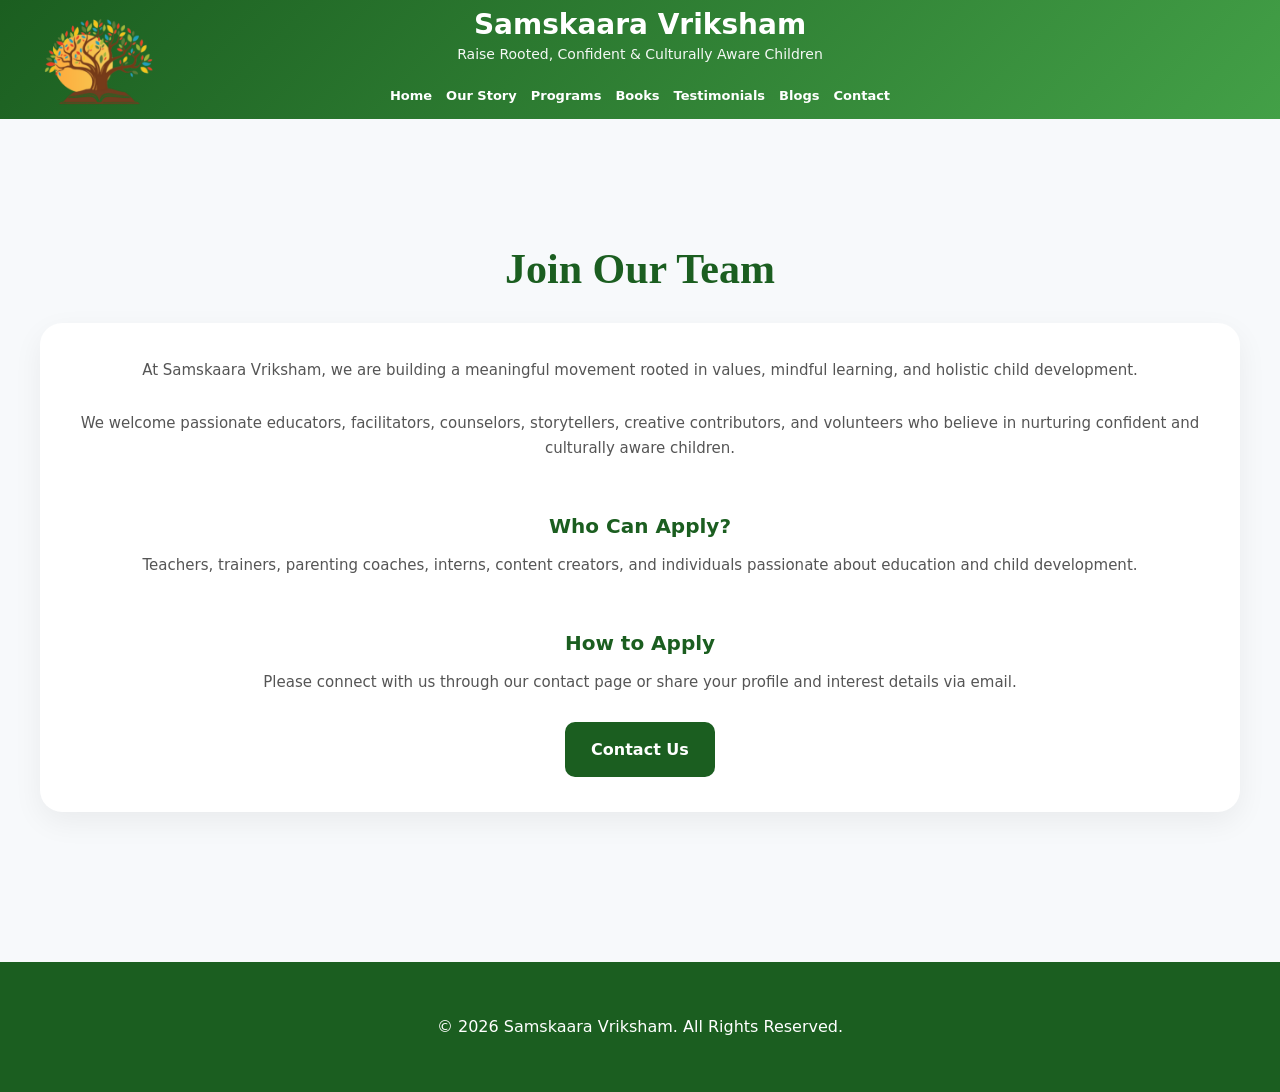
<file: join-our-team.html>
<!DOCTYPE html>
<html lang="en">

<head>
    <meta charset="UTF-8">
    <title>Join Our Team | Samskaara Vriksham</title>
    <link rel="stylesheet" href="css/styles.css">
    <meta name="viewport" content="width=device-width, initial-scale=1.0">
</head>

<body>

<header>
    <img src="images/SamskaaraLogo.png" class="logo" alt="Logo">

    <h1>Samskaara Vriksham</h1>
    <p>Raise Rooted, Confident & Culturally Aware Children</p>

    <nav>
        <a href="index.html">Home</a>
        <a href="about.html">Our Story</a>
        <a href="programs.html">Programs</a>
        <a href="books.html">Books</a>
        <a href="testimonials.html">Testimonials</a>
        <a href="blogs.html">Blogs</a>
        <a href="contact.html">Contact</a>
    </nav>
</header>

<div class="container">

    <h2>Join Our Team</h2>

    <div class="card">

        <p>
            At Samskaara Vriksham, we are building a meaningful movement rooted in
            values, mindful learning, and holistic child development.
        </p>

        <br>

        <p>
            We welcome passionate educators, facilitators, counselors,
            storytellers, creative contributors, and volunteers who believe
            in nurturing confident and culturally aware children.
        </p>

        <br>

        <h3>Who Can Apply?</h3>

        <p>
            Teachers, trainers, parenting coaches, interns, content creators,
            and individuals passionate about education and child development.
        </p>

        <br>

        <h3>How to Apply</h3>

        <p>
            Please connect with us through our contact page or share your profile
            and interest details via email.
        </p>

        <br>

        <a href="contact.html" class="btn">Contact Us</a>

    </div>

</div>

<footer class="site-footer">
    <p>© 2026 Samskaara Vriksham. All Rights Reserved.</p>
</footer>

</body>
</html>
</file>
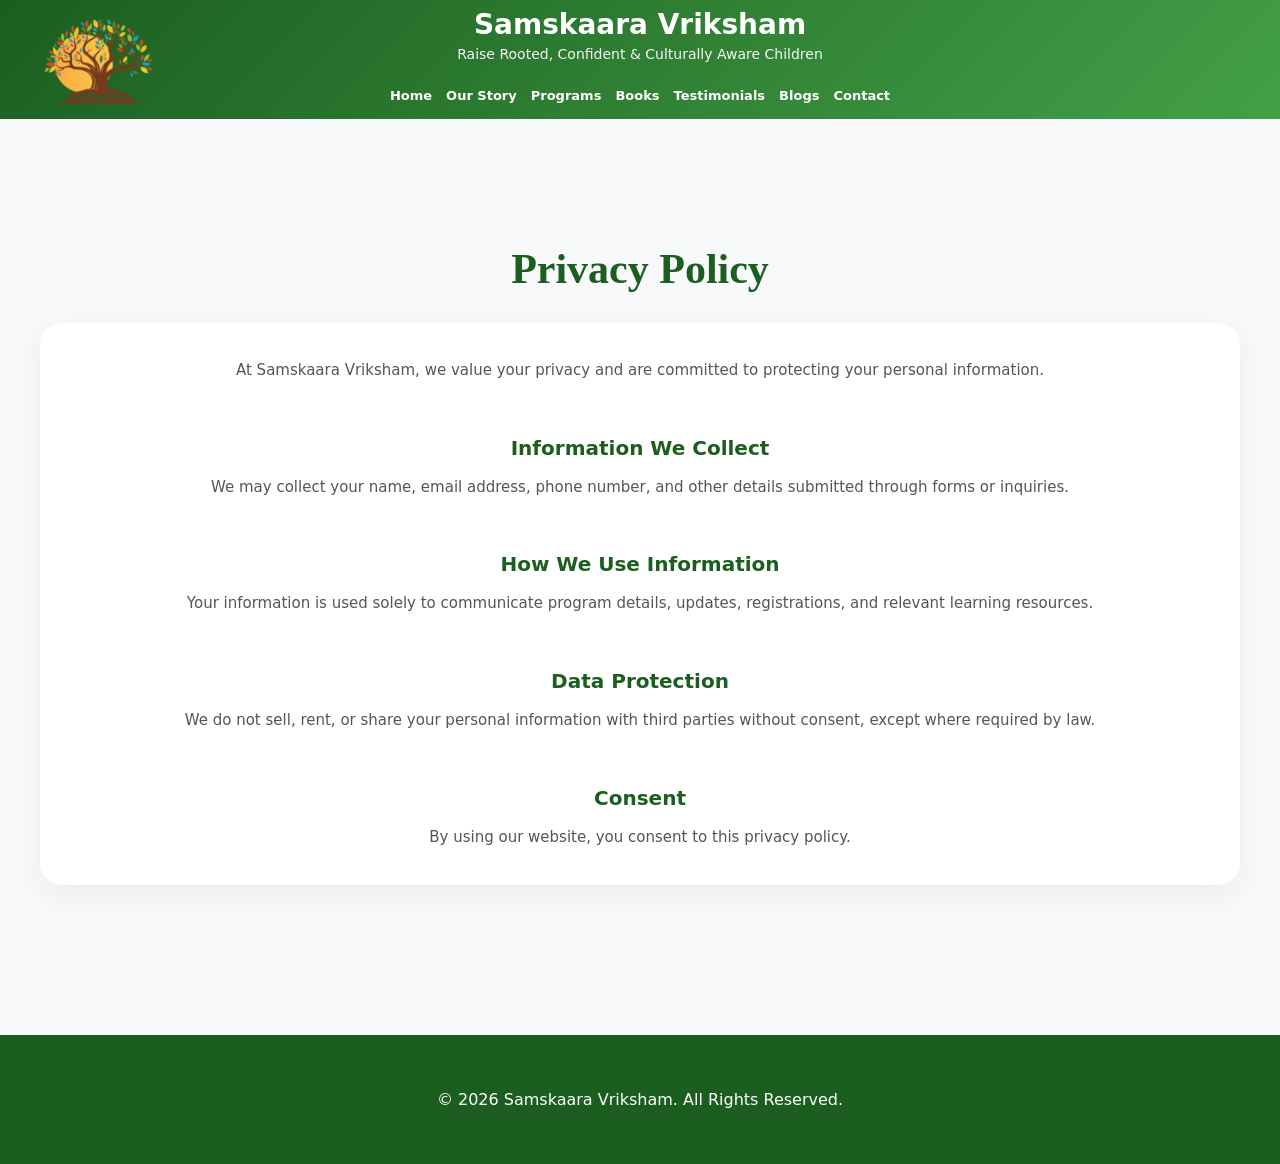
<file: privacy-policy.html>
<!DOCTYPE html>
<html lang="en">

<head>
    <meta charset="UTF-8">
    <title>Privacy Policy | Samskaara Vriksham</title>
    <link rel="stylesheet" href="css/styles.css">
    <meta name="viewport" content="width=device-width, initial-scale=1.0">
</head>

<body>

<header>
    <img src="images/SamskaaraLogo.png" class="logo" alt="Logo">

    <h1>Samskaara Vriksham</h1>
    <p>Raise Rooted, Confident & Culturally Aware Children</p>

    <nav>
        <a href="index.html">Home</a>
        <a href="about.html">Our Story</a>
        <a href="programs.html">Programs</a>
        <a href="books.html">Books</a>
        <a href="testimonials.html">Testimonials</a>
        <a href="blogs.html">Blogs</a>
        <a href="contact.html">Contact</a>
    </nav>
</header>

<div class="container">

    <h2>Privacy Policy</h2>

    <div class="card">

        <p>
            At Samskaara Vriksham, we value your privacy and are committed to
            protecting your personal information.
        </p>

        <br>

        <h3>Information We Collect</h3>

        <p>
            We may collect your name, email address, phone number,
            and other details submitted through forms or inquiries.
        </p>

        <br>

        <h3>How We Use Information</h3>

        <p>
            Your information is used solely to communicate program details,
            updates, registrations, and relevant learning resources.
        </p>

        <br>

        <h3>Data Protection</h3>

        <p>
            We do not sell, rent, or share your personal information
            with third parties without consent, except where required by law.
        </p>

        <br>

        <h3>Consent</h3>

        <p>
            By using our website, you consent to this privacy policy.
        </p>

    </div>

</div>

<footer class="site-footer">
    <p>© 2026 Samskaara Vriksham. All Rights Reserved.</p>
</footer>

</body>
</html>
</file>
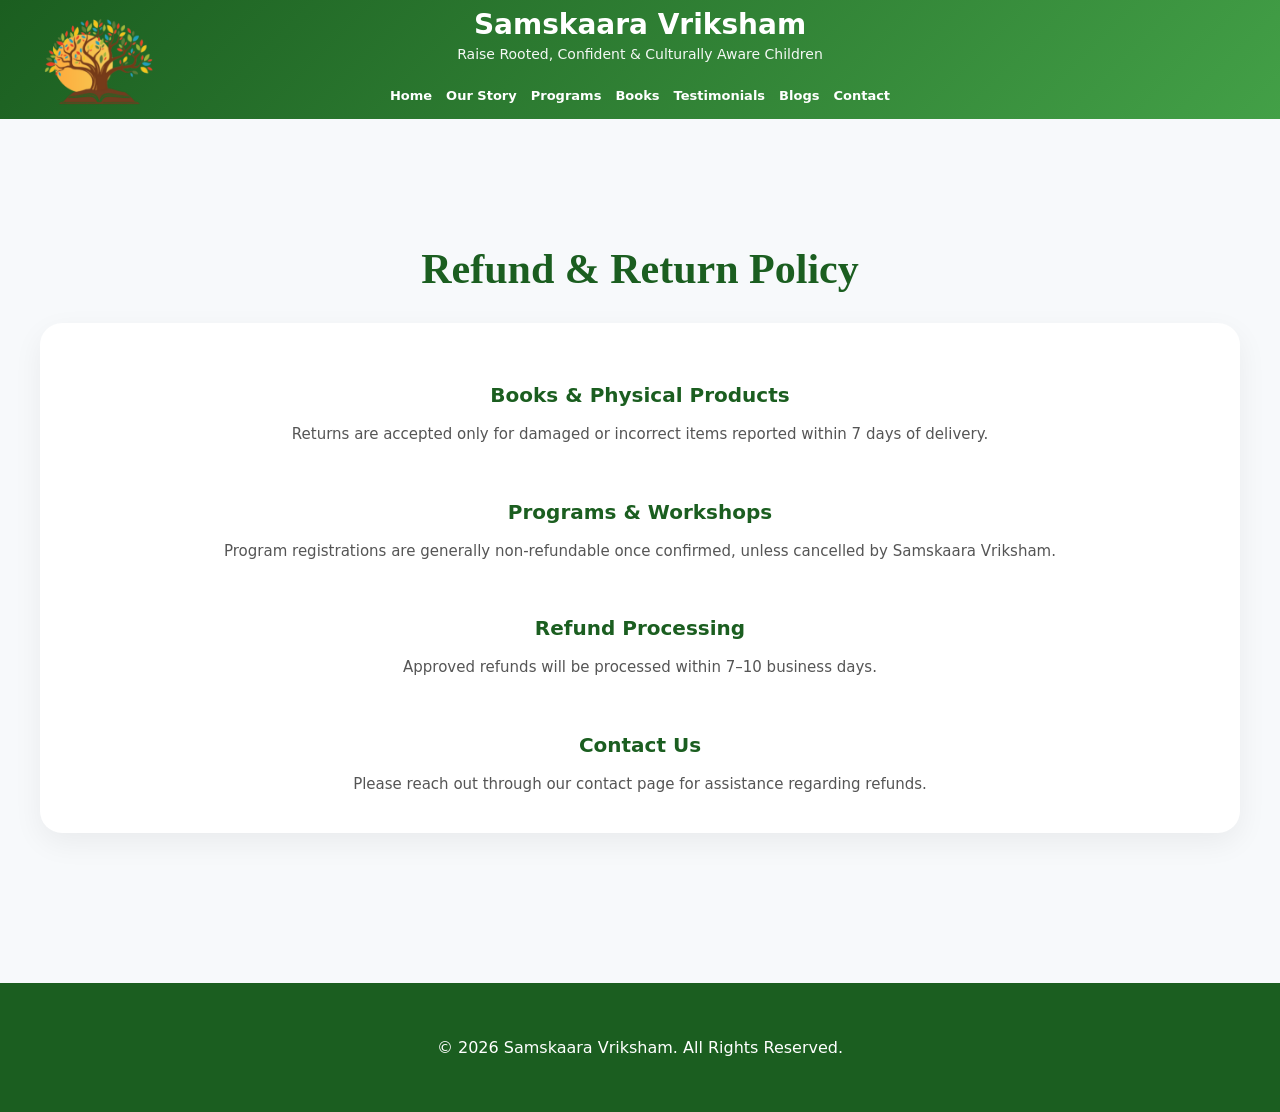
<file: refund-return-policy.html>
<!DOCTYPE html>
<html lang="en">

<head>
    <meta charset="UTF-8">
    <title>Refund & Return Policy | Samskaara Vriksham</title>
    <link rel="stylesheet" href="css/styles.css">
    <meta name="viewport" content="width=device-width, initial-scale=1.0">
</head>

<body>

<header>
    <img src="images/SamskaaraLogo.png" class="logo" alt="Logo">

    <h1>Samskaara Vriksham</h1>
    <p>Raise Rooted, Confident & Culturally Aware Children</p>

    <nav>
        <a href="index.html">Home</a>
        <a href="about.html">Our Story</a>
        <a href="programs.html">Programs</a>
        <a href="books.html">Books</a>
        <a href="testimonials.html">Testimonials</a>
        <a href="blogs.html">Blogs</a>
        <a href="contact.html">Contact</a>
    </nav>
</header>

<div class="container">

    <h2>Refund & Return Policy</h2>

    <div class="card">

        <h3>Books & Physical Products</h3>

        <p>
            Returns are accepted only for damaged or incorrect items reported
            within 7 days of delivery.
        </p>

        <br>

        <h3>Programs & Workshops</h3>

        <p>
            Program registrations are generally non-refundable once confirmed,
            unless cancelled by Samskaara Vriksham.
        </p>

        <br>

        <h3>Refund Processing</h3>

        <p>
            Approved refunds will be processed within 7–10 business days.
        </p>

        <br>

        <h3>Contact Us</h3>

        <p>
            Please reach out through our contact page for assistance regarding refunds.
        </p>

    </div>

</div>

<footer class="site-footer">
    <p>© 2026 Samskaara Vriksham. All Rights Reserved.</p>
</footer>

</body>
</html>
</file>
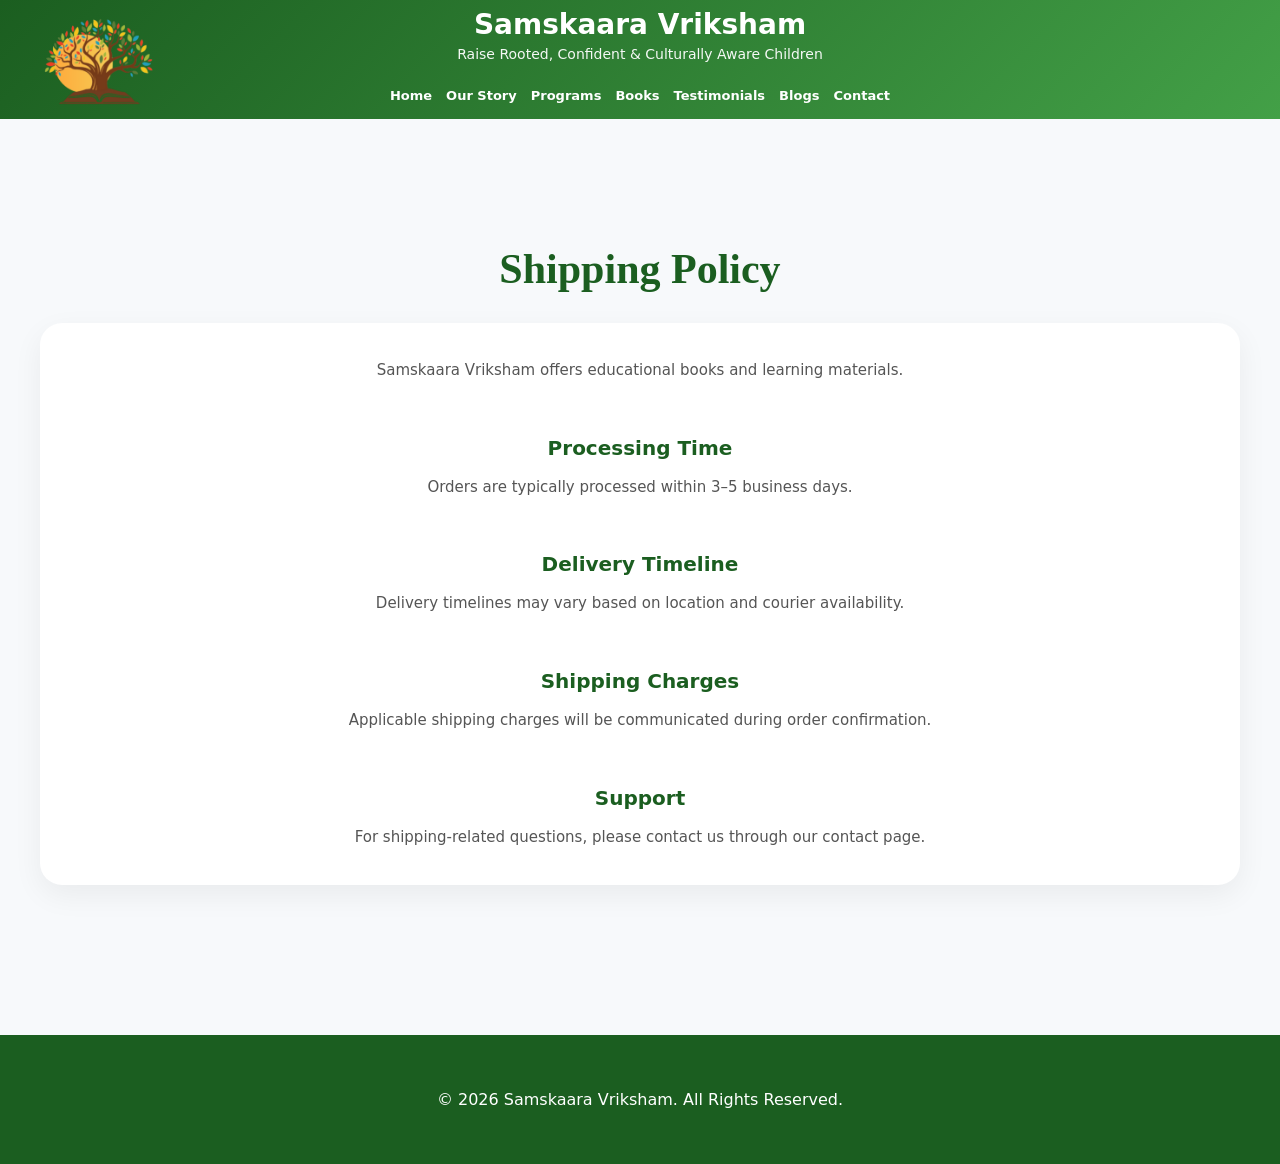
<file: shipping-policy.html>
<!DOCTYPE html>
<html lang="en">

<head>
    <meta charset="UTF-8">
    <title>Shipping Policy | Samskaara Vriksham</title>
    <link rel="stylesheet" href="css/styles.css">
    <meta name="viewport" content="width=device-width, initial-scale=1.0">
</head>

<body>

<header>
    <img src="images/SamskaaraLogo.png" class="logo" alt="Logo">

    <h1>Samskaara Vriksham</h1>
    <p>Raise Rooted, Confident & Culturally Aware Children</p>
	
    <nav>
        <a href="index.html">Home</a>
        <a href="about.html">Our Story</a>
        <a href="programs.html">Programs</a>
        <a href="books.html">Books</a>
        <a href="testimonials.html">Testimonials</a>
        <a href="blogs.html">Blogs</a>
        <a href="contact.html">Contact</a>
    </nav>
</header>

<div class="container">

    <h2>Shipping Policy</h2>

    <div class="card">

        <p>
            Samskaara Vriksham offers educational books and learning materials.
        </p>

        <br>

        <h3>Processing Time</h3>

        <p>
            Orders are typically processed within 3–5 business days.
        </p>

        <br>

        <h3>Delivery Timeline</h3>

        <p>
            Delivery timelines may vary based on location and courier availability.
        </p>

        <br>

        <h3>Shipping Charges</h3>

        <p>
            Applicable shipping charges will be communicated during order confirmation.
        </p>

        <br>

        <h3>Support</h3>

        <p>
            For shipping-related questions, please contact us through our contact page.
        </p>

    </div>

</div>

<footer class="site-footer">
    <p>© 2026 Samskaara Vriksham. All Rights Reserved.</p>
</footer>

</body>
</html>
</file>
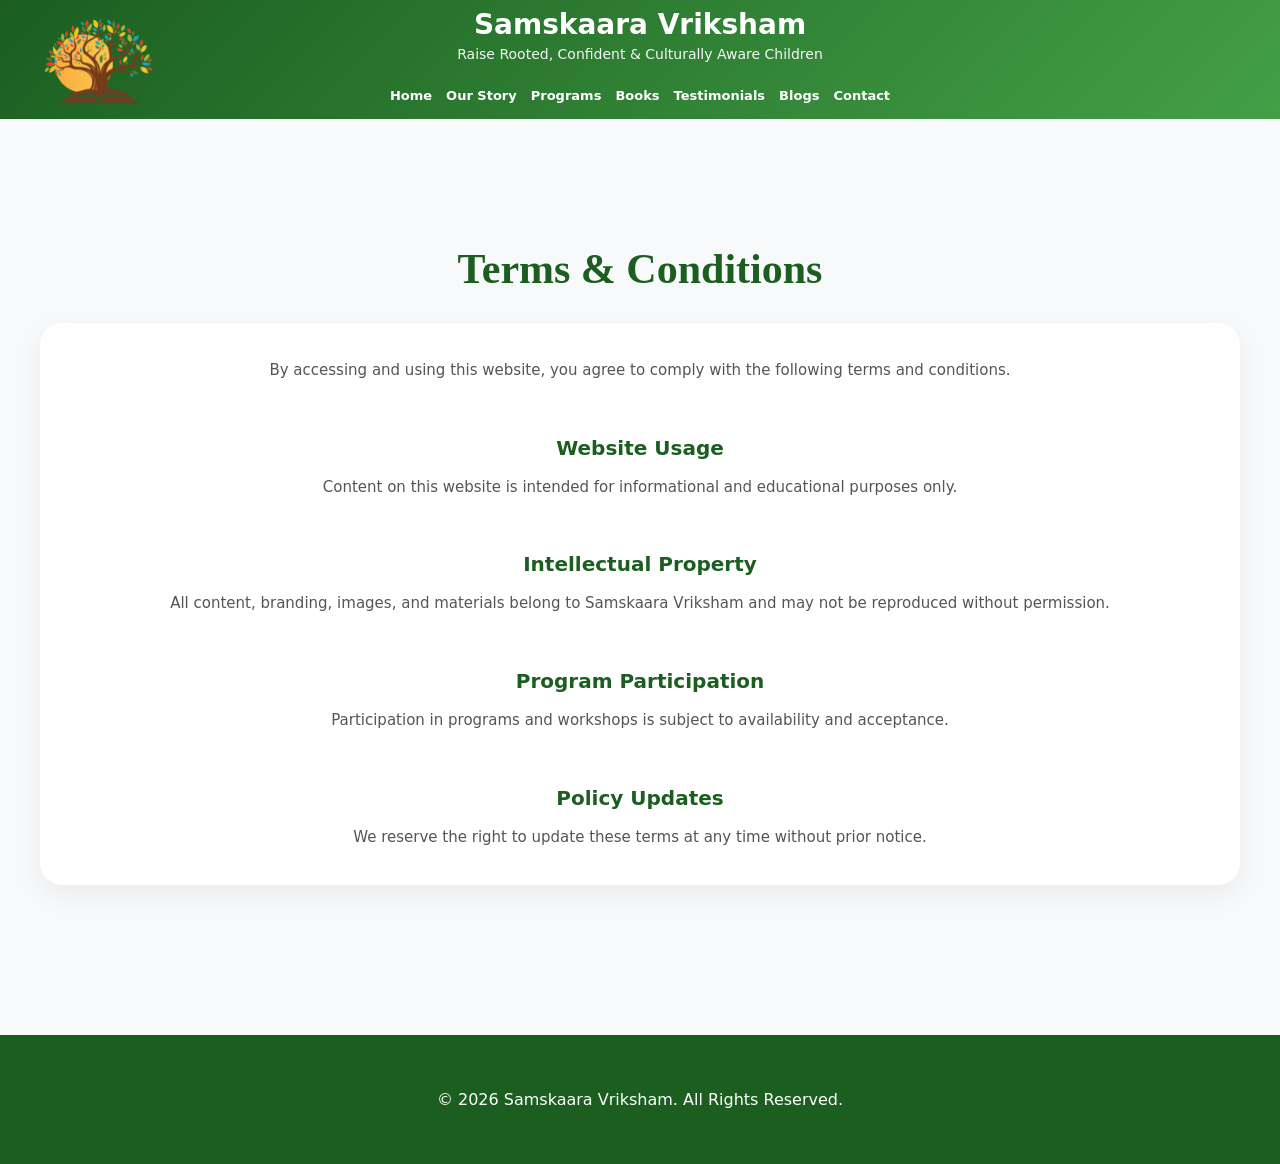
<file: terms-conditions.html>
<!DOCTYPE html>
<html lang="en">

<head>
    <meta charset="UTF-8">
    <title>Terms & Conditions | Samskaara Vriksham</title>
    <link rel="stylesheet" href="css/styles.css">
    <meta name="viewport" content="width=device-width, initial-scale=1.0">
</head>

<body>

<header>
    <img src="images/SamskaaraLogo.png" class="logo" alt="Logo">

    <h1>Samskaara Vriksham</h1>
    <p>Raise Rooted, Confident & Culturally Aware Children</p>
	
	<nav>
        <a href="index.html">Home</a>
        <a href="about.html">Our Story</a>
        <a href="programs.html">Programs</a>
        <a href="books.html">Books</a>
        <a href="testimonials.html">Testimonials</a>
        <a href="blogs.html">Blogs</a>
        <a href="contact.html">Contact</a>
    </nav>
</header>

<div class="container">

    <h2>Terms & Conditions</h2>

    <div class="card">

        <p>
            By accessing and using this website, you agree to comply with
            the following terms and conditions.
        </p>

        <br>

        <h3>Website Usage</h3>

        <p>
            Content on this website is intended for informational and educational purposes only.
        </p>

        <br>

        <h3>Intellectual Property</h3>

        <p>
            All content, branding, images, and materials belong to Samskaara Vriksham
            and may not be reproduced without permission.
        </p>

        <br>

        <h3>Program Participation</h3>

        <p>
            Participation in programs and workshops is subject to availability
            and acceptance.
        </p>

        <br>

        <h3>Policy Updates</h3>

        <p>
            We reserve the right to update these terms at any time without prior notice.
        </p>

    </div>

</div>

<footer class="site-footer">
    <p>© 2026 Samskaara Vriksham. All Rights Reserved.</p>
</footer>

</body>
</html>
</file>
<file: css/styles.css>
/* =========================================
   BASE
========================================= */

body {
    margin: 0;
    font-family: 'Segoe UI', system-ui, sans-serif;
    background: #f7f9fb;
    color: #2c2c2c;
    line-height: 1.7;
    overflow-x: hidden;
}

html {
    scroll-behavior: smooth;
}

/* =========================================
   COMPACT HEADER
========================================= */

header {
    background: linear-gradient(135deg, #1b5e20, #43a047);
    color: white;
    position: sticky;
    top: 0;
    z-index: 1000;
    text-align: center;
    padding: 10px 18px 8px;
}

/* LOGO */

.logo {
    width: 170px;
    max-width: 100%;
}

/* DESKTOP LOGO POSITION */

@media (min-width: 769px) {

    .logo {
        position: absolute;
        left: 20px;
        top: 50%;
        transform: translateY(-50%);
    }
}

/* TITLE */

header h1 {
    margin: 0;
    font-size: 28px;
    line-height: 1.1;
    color: white;
}

/* TAGLINE */

header p {
    margin-top: 2px;
    font-size: 14px;
    opacity: 0.95;
}

/* NAVIGATION */

nav {
    margin-top: 8px;

    display: flex;
    justify-content: center;
    flex-wrap: wrap;
    gap: 14px;
}

nav a {
    color: white;
    text-decoration: none;
    font-weight: 600;
    font-size: 13px;
    padding: 4px 0;
    transition: opacity 0.25s ease;
}

nav a:hover {
    opacity: 0.8;
}

/* =========================================
   HERO SECTION
========================================= */

.hero {
    display: flex;
    align-items: center;
    justify-content: center;
    text-align: center;

    padding: 120px 20px;

    background:
        linear-gradient(rgba(27, 94, 32, 0.82),
        rgba(67, 160, 71, 0.82)),
        url('../images/hero-bg.jpg');

    background-size: cover;
    background-position: center;

    color: white;
}

.hero-content {
    max-width: 900px;
}

.hero-title {
    font-family: 'Playfair Display', serif;
    font-size: 58px;
    font-weight: 700;
    line-height: 1.2;
    margin-bottom: 22px;
    letter-spacing: 1px;
}

.hero-subtitle,
.hero p {
    font-size: 20px;
    opacity: 0.96;
    max-width: 800px;
    margin: auto;
}

/* HERO BUTTONS */

.hero-buttons {
    margin-top: 35px;
    display: flex;
    justify-content: center;
    gap: 18px;
    flex-wrap: wrap;
}

/* =========================================
   BUTTONS
========================================= */

.btn {
    display: inline-block;
    background: #1b5e20;
    color: white;
    padding: 14px 26px;
    border-radius: 10px;
    text-decoration: none;
    font-weight: 600;
    transition: all 0.25s ease;
}

.btn:hover {
    background: #145a18;
    transform: translateY(-2px);
}

.btn.secondary {
    background: white;
    color: #1b5e20;
}

.btn.secondary:hover {
    background: #f1f1f1;
}

/* =========================================
   PAGE CONTAINER
========================================= */

.container {
    max-width: 1200px;
    margin: auto;
    padding: 80px 20px;
}

/* =========================================
   SECTION HEADINGS
========================================= */

.section-title,
.container h2 {
    font-family: 'Playfair Display', serif;
    font-size: 42px;
    color: #1b5e20;
    text-align: center;
    margin-bottom: 18px;
}

.section-subtitle {
    text-align: center;
    max-width: 800px;
    margin: auto;
    color: #666;
    font-size: 18px;
}

/* =========================================
   TRANSFORMATION GRID
========================================= */

.transformation-grid,
.why-grid,
.circle-grid {
    display: grid;
    grid-template-columns: repeat(auto-fit, minmax(220px, 1fr));
    gap: 28px;
    margin-top: 50px;
}

/* =========================================
   PREMIUM CARDS
========================================= */

.premium-card,
.circle-card,
.card {
    background: white;
    border-radius: 22px;
    padding: 35px 25px;
    text-align: center;

    box-shadow: 0 10px 30px rgba(0,0,0,0.06);

    transition:
        transform 0.3s ease,
        box-shadow 0.3s ease;
}

.premium-card:hover,
.circle-card:hover,
.card:hover {
    transform: translateY(-8px);

    box-shadow:
        0 18px 40px rgba(0,0,0,0.10);
}

/* ICONS */

.premium-icon,
.circle-icon {
    width: 90px;
    height: 90px;

    background:
        linear-gradient(135deg, #1b5e20, #43a047);

    border-radius: 50%;

    display: flex;
    align-items: center;
    justify-content: center;

    margin: 0 auto 20px;

    color: white;
    font-size: 38px;

    box-shadow:
        0 8px 20px rgba(0,0,0,0.15);

    transition: transform 0.3s ease;
}

.premium-card:hover .premium-icon,
.circle-card:hover .circle-icon {
    transform: scale(1.08);
}

/* CARD TEXT */

.premium-card h3,
.circle-card h3,
.card h3 {
    color: #1b5e20;
    margin-bottom: 10px;
    font-size: 20px;
}

.premium-card p,
.circle-card p,
.card p {
    color: #555;
    font-size: 15px;
    margin: 0;
}

/* =========================================
   CTA SECTION
========================================= */

.cta-section,
.cta {
    padding: 80px 20px;
    text-align: center;
}

.cta-box {
    max-width: 950px;
    margin: auto;

    background:
        linear-gradient(135deg, #1b5e20, #43a047);

    color: white;

    padding: 60px 40px;

    border-radius: 28px;

    box-shadow:
        0 12px 35px rgba(0,0,0,0.12);
}

.cta-box h2,
.cta h2 {
    font-family: 'Playfair Display', serif;
    font-size: 40px;
    margin-bottom: 15px;
    color: white;
}

.cta-box p,
.cta p {
    font-size: 18px;
    opacity: 0.96;
    margin-bottom: 28px;
}

/* CTA BUTTONS */

.cta-buttons {
    display: flex;
    justify-content: center;
    gap: 15px;
    flex-wrap: wrap;
}

/* =========================================
   BOOKS GRID
========================================= */

.book-grid {
    display: grid;
    grid-template-columns: repeat(auto-fit, minmax(220px, 1fr));
    gap: 22px;
    margin-top: 25px;
}

.book-card {
    background: white;
    border-radius: 16px;
    overflow: hidden;
    text-decoration: none;
    color: #333;

    transition:
        transform 0.3s ease,
        box-shadow 0.3s ease;
}

.book-card img {
    width: 100%;
    height: 280px;
    object-fit: cover;
}

.book-card p {
    padding: 14px;
    font-weight: 600;
}

.book-card:hover {
    transform: translateY(-6px);

    box-shadow:
        0 10px 28px rgba(0,0,0,0.12);
}

/* =========================================
   STORY SECTION
========================================= */

.story-block {
    display: flex;
    align-items: center;
    gap: 45px;
    margin-bottom: 70px;
}

.story-block.reverse {
    flex-direction: row-reverse;
}

.story-image img {
    width: 100%;
    max-width: 450px;
    border-radius: 18px;

    box-shadow:
        0 10px 28px rgba(0,0,0,0.12);

    transition: transform 0.3s ease;
}

.story-image img:hover {
    transform: scale(1.03);
}

.story-text {
    flex: 1;
}

/* =========================================
   FOOTER
========================================= */

.site-footer {
    background: #1b5e20;
    color: white;
    text-align: center;
    padding: 35px 15px;
    margin-top: 70px;
}

.footer-links {
    display: flex;
    justify-content: center;
    flex-wrap: wrap;
    gap: 14px;
    margin-bottom: 15px;
}

.footer-links a {
    color: white;
    text-decoration: none;
    font-size: 13px;
    opacity: 0.9;
}

.footer-links a:hover {
    opacity: 1;
    text-decoration: underline;
}

.social-links {
    margin-top: 18px;

    display: flex;
    justify-content: center;
    gap: 18px;
}

.social-links img {
    width: 28px;
    height: 28px;

    opacity: 0.9;

    transition:
        transform 0.25s ease,
        opacity 0.25s ease;
}

.social-links img:hover {
    transform: scale(1.12);
    opacity: 1;
}

/* =========================================
   WHATSAPP FLOAT
========================================= */

.whatsapp-float {
    position: fixed;
    bottom: 20px;
    right: 20px;

    background: #25D366;
    color: white;

    padding: 14px 18px;

    border-radius: 50px;

    text-decoration: none;
    font-weight: bold;

    box-shadow:
        0 6px 15px rgba(0,0,0,0.2);

    z-index: 2000;
}

.whatsapp-float:hover {
    background: #1ebe5d;
}

/* =========================================
   FADE IN ANIMATION
========================================= */

.fade-in {
    opacity: 0;
    transform: translateY(20px);
    animation: fadeIn 0.8s ease forwards;
}

@keyframes fadeIn {

    to {
        opacity: 1;
        transform: translateY(0);
    }
}

/* =========================================
   TABLET RESPONSIVE
========================================= */

@media (max-width: 1024px) {

    .hero-title {
        font-size: 46px;
    }

    .hero p {
        font-size: 18px;
    }

    .container {
        padding: 60px 20px;
    }
}

/* =========================================
   MOBILE RESPONSIVE
========================================= */

@media (max-width: 768px) {

    header {
        padding: 12px 10px;
    }

    .logo {
        position: static;
        transform: none;
        width: 80px;
        margin-bottom: 6px;
    }

    header h1 {
        font-size: 22px;
    }

    header p {
        font-size: 12px;
    }

    nav {
        gap: 8px;
        margin-top: 8px;
    }

    nav a {
        font-size: 12px;
    }

    /* HERO */

    .hero {
        padding: 90px 18px;
    }

    .hero-title {
        font-size: 34px;
        line-height: 1.3;
    }

    .hero p {
        font-size: 15px;
    }

    .hero-buttons {
        flex-direction: column;
        gap: 12px;
    }

    .hero-buttons .btn {
        width: 100%;
        text-align: center;
    }

    /* CONTAINERS */

    .container {
        padding: 50px 18px;
    }

    .section-title,
    .container h2 {
        font-size: 30px;
    }

    /* GRIDS */

    .transformation-grid,
    .why-grid,
    .circle-grid,
    .book-grid {
        grid-template-columns: 1fr;
    }

    /* STORY */

    .story-block,
    .story-block.reverse {
        flex-direction: column;
        text-align: center;
    }

    /* CTA */

    .cta-box {
        padding: 40px 22px;
    }

    .cta-box h2,
    .cta h2 {
        font-size: 28px;
    }

    .cta-box p,
    .cta p {
        font-size: 15px;
    }

    .cta-buttons {
        flex-direction: column;
    }

    .cta-buttons .btn {
        width: 100%;
    }

    /* WHATSAPP */

    .whatsapp-float {
        bottom: 15px;
        right: 15px;
        padding: 10px 14px;
        font-size: 13px;
    }
}

/* =========================================
   SMALL MOBILE
========================================= */

@media (max-width: 480px) {

    .hero-title {
        font-size: 28px;
    }

    .section-title,
    .container h2 {
        font-size: 26px;
    }

    .premium-card,
    .circle-card,
    .card {
        padding: 28px 20px;
    }

    .premium-icon,
    .circle-icon {
        width: 72px;
        height: 72px;
        font-size: 30px;
    }
}

/* SLIDER WRAPPER */
.slider-container {
    position: relative;
    display: flex;
    align-items: center;
    justify-content: center;
    max-width: 1100px;
    margin: auto;
    gap: 10px;
}

/* SCROLL AREA */
.scroll-gallery {
    display: flex;
    gap: 20px;
    overflow-x: auto;
    scroll-behavior: smooth;
    padding: 10px;

    /* IMPORTANT */
    width: 100%;
    white-space: nowrap;

    /* hide scrollbar */
    scrollbar-width: none;
}

.scroll-gallery {
    display: flex;
    gap: 20px;
    overflow-x: auto;
    scroll-behavior: smooth;
    padding: 10px;

    width: 100%;
    scroll-snap-type: x mandatory;
}

/* CARD FIX */
.gallery-card {
    flex: 0 0 auto;
    width: 240px;
    border-radius: 14px;
    background: white;
    overflow: hidden;
    box-shadow: 0 6px 18px rgba(0,0,0,0.08);
}

.slider-btn {
    background: #1b5e20;
    color: white;
    border: none;
    width: 42px;
    height: 42px;
    border-radius: 50%;
    cursor: pointer;
    font-size: 20px;
    flex-shrink: 0;
    position: relative;
    z-index: 50;
}

.gallery-card img {
    width: 100%;
    aspect-ratio: 4 / 3;
    object-fit: contain;
    background: #f4f4f4;
    display: block;
}

/* =========================================
   SCROLLING ANNOUNCEMENT TAPE
========================================= */
.announcement-bar {
    background: linear-gradient(90deg, #2e7d32, #43a047, #66bb6a);
    overflow: hidden;
    padding: 13px 0;
    position: relative;
    border-top: 1px solid rgba(255,255,255,0.15);
    border-bottom: 1px solid rgba(255,255,255,0.15);
}

.announcement-track {
    display: flex;
    width: max-content;
    animation: marquee 18s linear infinite;
    will-change: transform;
}

.announcement-content {
    flex: 0 0 auto;
    white-space: nowrap;
    font-size: 15px;
    font-weight: 600;
    color: white;
    padding-right: 80px;
}

/* KEY FIX: shift exactly half of total track (since duplicated) */
@keyframes marquee {
    from {
        transform: translateX(0);
    }
    to {
        transform: translateX(-50%);
    }
}

/* pause on hover */
.announcement-bar:hover .announcement-track {
    animation-play-state: paused;
}
</file>
